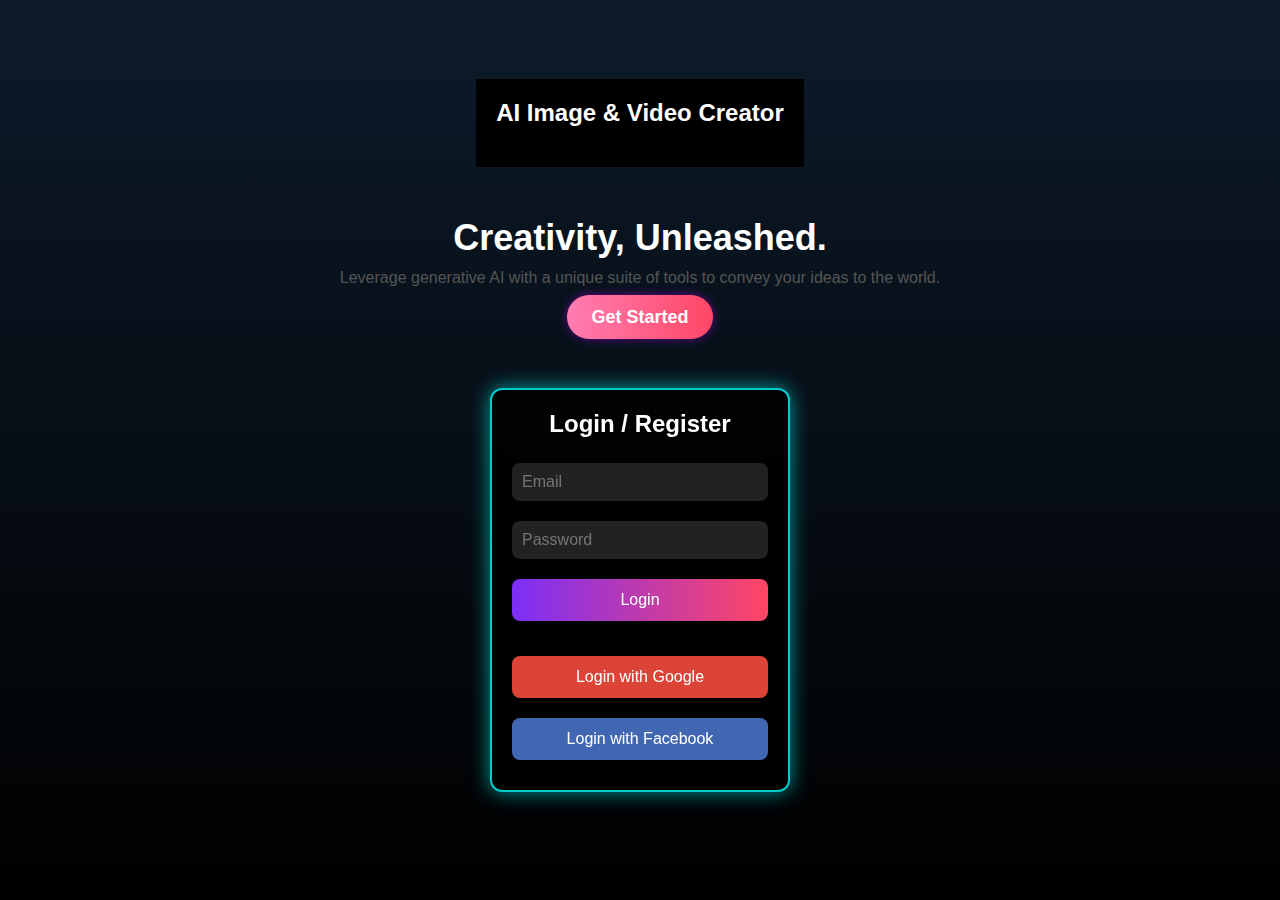
<file: index.html>
<!DOCTYPE html>
<html lang="en">
<head>
    <meta charset="UTF-8">
    <meta name="viewport" content="width=device-width, initial-scale=1.0">
    <title>Landing Page</title>
    <link rel="stylesheet" href="style.css">
</head>
<body>

    <!-- Header -->
    <header>
        <h1>AI Image & Video Creator</h1>
    </header>

    <!-- Hero Section -->
    <section class="hero">
        <h2>Creativity, Unleashed.</h2>
        <p>Leverage generative AI with a unique suite of tools to convey your ideas to the world.</p>
        
        <!-- ปุ่ม Get Started -->
        <a href="dashboard.html" class="get-started-btn">Get Started</a>
    </section>

    <!-- Login Section -->
    <div class="login-container">
        <h2>Login / Register</h2>
        <form class="login-form">
            <input type="email" placeholder="Email" required>
            <input type="password" placeholder="Password" required>
            <button type="submit" class="login-btn">Login</button>
        </form>

        <div class="social-login">
            <button class="google">Login with Google</button>
            <button class="facebook">Login with Facebook</button>
        </div>
    </div>

</body>
</html>
</file>
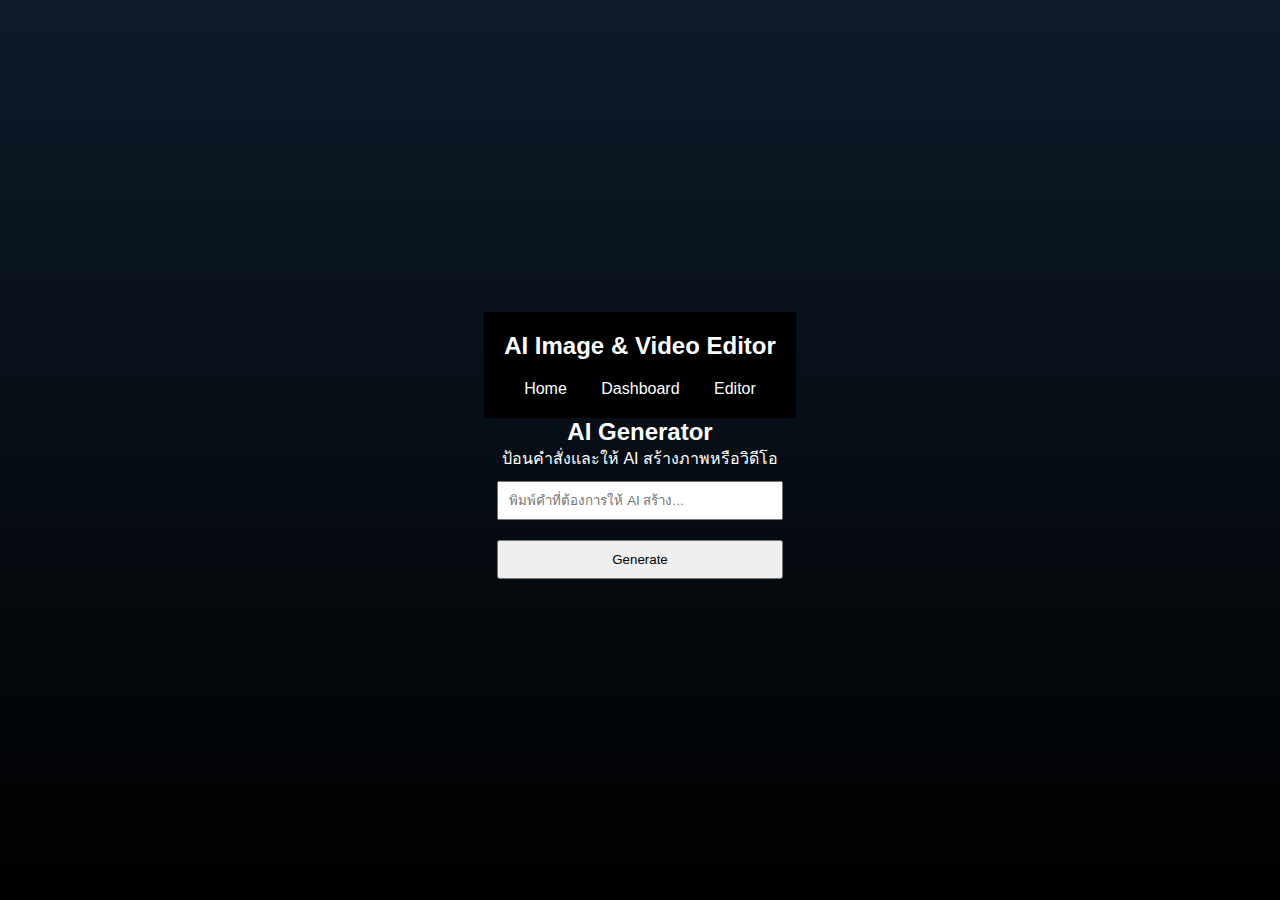
<file: editor.html>
<!DOCTYPE html>
<html lang="en">
<head>
    <meta charset="UTF-8">
    <meta name="viewport" content="width=device-width, initial-scale=1.0">
    <title>AI Editor</title>
    <link rel="stylesheet" href="style.css">
    <script defer src="script.js"></script>
</head>
<body>
    <header>
        <h1>AI Image & Video Editor</h1>
        <nav>
            <ul>
                <li><a href="index.html">Home</a></li>
                <li><a href="dashboard.html">Dashboard</a></li>
                <li><a href="editor.html">Editor</a></li>
            </ul>
        </nav>
    </header>

    <section id="editor">
        <h2>AI Generator</h2>
        <p>ป้อนคำสั่งและให้ AI สร้างภาพหรือวิดีโอ</p>
        
        <input type="text" id="promptInput" placeholder="พิมพ์คำที่ต้องการให้ AI สร้าง...">
        <button onclick="generateAI()">Generate</button>

        <div id="output"></div>
    </section>

    <script>
        function generateAI() {
            const prompt = document.getElementById("promptInput").value;
            const output = document.getElementById("output");

            if (prompt) {
                output.innerHTML = `<p>กำลังสร้างภาพจาก: "${prompt}"...</p>`;
                setTimeout(() => {
                    output.innerHTML += `<img src="https://via.placeholder.com/400" alt="AI Generated Image">`;
                }, 2000);
            } else {
                alert("กรุณาป้อนคำสั่ง!");
            }
        }
    </script>
</body>
</html>
</file>
<file: style.css>
* {
    margin: 0;
    padding: 0;
    box-sizing: border-box;
}

body {
    font-family: Arial, sans-serif;
    background-color: #111;
    color: #fff;
    display: flex;
    flex-direction: column;
    align-items: center;
    justify-content: center;
    height: 100vh;
}

.container {
    display: flex;
    justify-content: space-between;
    align-items: center;
    width: 80%;
    max-width: 1200px;
    background: #222;
    padding: 20px;
    border-radius: 10px;
}

.left, .right {
    width: 50%;
    padding: 20px;
}

.left img {
    width: 100%;
    border-radius: 10px;
}

.right form {
    display: flex;
    flex-direction: column;
}

input, button {
    margin: 10px 0;
    padding: 10px;
    width: 100%;
}

.nav-menu {
    display: flex;
    justify-content: center;
    gap: 20px;
    background: #222;
    padding: 10px;
    width: 100%;
    position: fixed;
    top: 0;
}
body {
    font-family: Arial, sans-serif;
    background: #111;
    color: white;
    text-align: center;
}

header {
    background: black;
    padding: 20px;
}

nav ul {
    list-style: none;
    padding: 0;
}

nav ul li {
    display: inline;
    margin: 0 15px;
}

a {
    color: white;
    text-decoration: none;
}
/* รีเซ็ตค่าเริ่มต้น */
body {
    font-family: Arial, sans-serif;
    text-align: center;
    background-color: #f9f9f9;
    margin: 0;
    padding: 0;
}

/* Section: Creativity Unleashed */
.hero {
    margin-top: 50px;
}

.hero h2 {
    font-size: 2rem;
    margin-bottom: 10px;
}

.hero p {
    font-size: 1.2rem;
    color: #555;
    margin-bottom: 20px;
}

/* ปุ่ม Get Start */
.get-start {
    font-size: 1.2rem;
    padding: 12px 24px;
    background-color: #007bff;
    color: white;
    border: none;
    border-radius: 8px;
    cursor: pointer;
    transition: 0.3s;
}

.get-start:hover {
    background-color: #0056b3;
}

/* กรอบ Login */
.login-container {
    width: 400px;
    padding: 30px;
    border-radius: 16px;
    background: white;
    box-shadow: 0px 5px 15px rgba(0, 0, 0, 0.15);
    margin: 30px auto;
    text-align: center;
}

/* ช่องใส่ Email / Password */
.login-form input {
    width: 100%;
    padding: 12px;
    margin: 10px 0;
    border: 1px solid #ccc;
    border-radius: 8px;
    font-size: 1rem;
}

/* ปุ่ม Login */
.login-form button {
    width: 100%;
    padding: 12px;
    font-size: 1rem;
    background-color: #28a745;
    color: white;
    border: none;
    border-radius: 8px;
    cursor: pointer;
    margin-top: 10px;
}

.login-form button:hover {
    background-color: #218838;
}

/* ปุ่มโซเชียล */
.social-login {
    margin-top: 15px;
}

.social-login button {
    width: 100%;
    padding: 12px;
    font-size: 1rem;
    margin-top: 10px;
    border: none;
    border-radius: 8px;
    cursor: pointer;
}

.google {
    background-color: #db4437;
    color: white;
}

.facebook {
    background-color: #3b5998;
    color: white;
}

.google:hover {
    background-color: #c1351d;
}

.facebook:hover {
    background-color: #2d4373;
}
/* รีเซ็ตค่าเริ่มต้น */
body {
    font-family: Arial, sans-serif;
    background-color: #0d0d0d;
    display: flex;
    justify-content: center;
    align-items: center;
    height: 100vh;
    margin: 0;
}

/* กรอบ Login */
.login-container {
    background-color: #111;
    padding: 30px;
    border-radius: 16px;
    text-align: center;
    color: white;
    width: 350px;
    box-shadow: 0px 0px 15px rgba(183, 0, 255, 0.5);
}

/* ช่องใส่ Email / Password */
.login-form input {
    width: 100%;
    padding: 12px;
    margin: 10px 0;
    border: none;
    border-radius: 8px;
    font-size: 1rem;
    background-color: #222;
    color: white;
}

/* ปุ่ม Login */
.login-btn {
    width: 100%;
    padding: 12px;
    font-size: 1rem;
    background-color: #b700ff;
    color: white;
    border: none;
    border-radius: 8px;
    cursor: pointer;
    margin-top: 10px;
    transition: 0.3s;
}

.login-btn:hover {
    background-color: #8a00cc;
}

/* ปุ่มโซเชียล */
.social-login {
    margin-top: 15px;
}

.social-login button {
    width: 100%;
    padding: 12px;
    font-size: 1rem;
    margin-top: 10px;
    border: none;
    border-radius: 8px;
    cursor: pointer;
}

.google {
    background-color: #db4437;
    color: white;
}

.facebook {
    background-color: #3b5998;
    color: white;
}

.google:hover {
    background-color: #c1351d;
}

.facebook:hover {
    background-color: #2d4373;
}
/* ปุ่ม Get Started */
.get-started-btn {
    background: linear-gradient(135deg, #b700ff, #8a00cc);
    color: white;
    font-size: 1rem;
    font-weight: bold;
    padding: 12px 30px;
    border: none;
    border-radius: 30px;
    cursor: pointer;
    transition: 0.3s;
    box-shadow: 0px 0px 10px rgba(183, 0, 255, 0.5);
}

/* เอฟเฟกต์ Hover */
.get-started-btn:hover {
    background: linear-gradient(135deg, #8a00cc, #b700ff);
    box-shadow: 0px 0px 15px rgba(183, 0, 255, 0.8);
}
/* ตั้งค่า Background */
.hero-section {
    position: relative;
    width: 100%;
    height: 100vh;
    background: linear-gradient(135deg, #6a00f4, #b100e8, #d00000);
    display: flex;
    justify-content: center;
    align-items: center;
    overflow: hidden;
}

/* ใส่ Grid (เส้นตาราง) */
.hero-section::before {
    content: "";
    position: absolute;
    width: 100%;
    height: 100%;
    background-image: linear-gradient(rgba(255, 255, 255, 0.1) 1px, transparent 1px),
                      linear-gradient(90deg, rgba(255, 255, 255, 0.1) 1px, transparent 1px);
    background-size: 40px 40px;
    top: 0;
    left: 0;
    z-index: 1;
}

/* ใส่ Glow Effect */
.hero-section::after {
    content: "";
    position: absolute;
    width: 100%;
    height: 100%;
    background: radial-gradient(circle, rgba(255, 255, 255, 0.1) 10%, transparent 70%);
    top: 0;
    left: 0;
    z-index: 2;
}

/* ตัวอักษร */
.hero-text {
    position: relative;
    color: white;
    font-size: 3rem;
    font-weight: bold;
    z-index: 3;
}
/* ตั้งค่าพื้นฐาน */
body {
    margin: 0;
    font-family: Arial, sans-serif;
    color: white;
    text-align: center;
    background: linear-gradient(135deg, #7b2ff7, #ff4664);
    height: 100vh;
    display: flex;
    flex-direction: column;
    align-items: center;
    justify-content: center;
}

/* Header */
header h1 {
    font-size: 24px;
    margin-bottom: 20px;
}

/* Hero Section */
.hero {
    text-align: center;
    margin-bottom: 30px;
}

.hero h2 {
    font-size: 36px;
    font-weight: bold;
}

.hero p {
    font-size: 16px;
    margin-bottom: 20px;
}

/* ปุ่ม Get Started */
.get-started-btn {
    background: linear-gradient(90deg, #ff7eb3, #ff4664);
    color: white;
    font-size: 18px;
    padding: 12px 24px;
    border: none;
    border-radius: 30px;
    cursor: pointer;
    transition: 0.3s;
}

.get-started-btn:hover {
    opacity: 0.8;
}

/* กล่อง Login */
.login-container {
    background: rgba(0, 0, 0, 0.2);
    padding: 30px;
    border-radius: 15px;
    box-shadow: 0px 4px 10px rgba(0, 0, 0, 0.2);
    width: 300px;
}

.login-container h2 {
    margin-bottom: 15px;
}

.login-form input {
    width: 100%;
    padding: 10px;
    margin: 10px 0;
    border: none;
    border-radius: 8px;
    font-size: 16px;
}

.login-btn {
    width: 100%;
    padding: 10px;
    background: linear-gradient(90deg, #7b2ff7, #ff4664);
    color: white;
    font-size: 18px;
    border: none;
    border-radius: 8px;
    cursor: pointer;
    transition: 0.3s;
}

.login-btn:hover {
    opacity: 0.8;
}

/* Social Login */
.social-login {
    margin-top: 15px;
}

.google, .facebook {
    width: 100%;
    padding: 10px;
    margin-top: 10px;
    border: none;
    border-radius: 8px;
    cursor: pointer;
    font-size: 16px;
}

.google {
    background-color: #db4437;
    color: white;
}

.facebook {
    background-color: #4267b2;
    color: white;
}
body {
    background: linear-gradient(135deg, #0d0d0d, #001f3f, #00FFFF);
    color: #ffffff;
    font-family: 'Arial', sans-serif;
    text-align: center;
}
body {
    background: linear-gradient(to bottom, #00ffff, #000000); /* ไล่สีจากฟ้าไฟฟ้าไปดำ */
    height: 100vh; /* ปรับให้เต็มจอ */
    margin: 0;
    display: flex;
    justify-content: center;
    align-items: center;
}
.login-container {
    background: rgba(0, 0, 0, 0.85); /* พื้นหลังสีดำเข้มขึ้น */
    border: 2px solid rgba(0, 255, 255, 0.8); /* เส้นขอบเรืองแสงสีฟ้า */
    padding: 20px;
    border-radius: 12px; /* ขอบโค้งมน */
    box-shadow: 0px 0px 20px rgba(0, 255, 255, 0.6); /* เงาเรืองแสง */
    backdrop-filter: blur(8px); /* เอฟเฟกต์เบลอพื้นหลัง */
}
/* Reset ค่าเริ่มต้น */
* {
    margin: 0;
    padding: 0;
    box-sizing: border-box;
    font-family: Arial, sans-serif;
}

/* จัดรูปแบบพื้นหลัง */
body {
    display: flex;
    background: linear-gradient(to bottom, #0d1b2a, #000000); /* ไล่สี น้ำเงินเข้ม -> ดำ */
    color: white;
}

/* Sidebar */
.sidebar {
    width: 250px;
    height: 100vh;
    background: rgba(0, 0, 0, 0.8); /* สีดำโปร่งแสง */
    border-right: 2px solid rgba(255, 255, 255, 0.1); /* กรอบสีจาง */
    padding: 20px;
    position: fixed;
    top: 0;
    left: 0;
}

/* โปรไฟล์ผู้ใช้ */
.profile {
    text-align: center;
    margin-bottom: 20px;
}
.profile img {
    width: 80px;
    height: 80px;
    border-radius: 50%;
    border: 3px solid white;
}
.profile p {
    margin-top: 10px;
    font-size: 16px;
    font-weight: bold;
}

/* รายการเมนู */
.sidebar ul {
    list-style: none;
    padding: 0;
}
.sidebar ul li {
    margin: 15px 0;
}
.sidebar ul li a {
    text-decoration: none;
    color: white;
    display: block;
    padding: 10px;
    border-radius: 8px;
    transition: background 0.3s;
}
.sidebar ul li a:hover, .sidebar ul li a.active {
    background: rgba(0, 200, 255, 0.3); /* สีฟ้าเรืองแสง */
}

/* ส่วนเนื้อหาหลัก */
.content {
    margin-left: 270px; /* ขยับให้พ้น Sidebar */
    padding: 20px;
    flex: 1;
}
</file>
